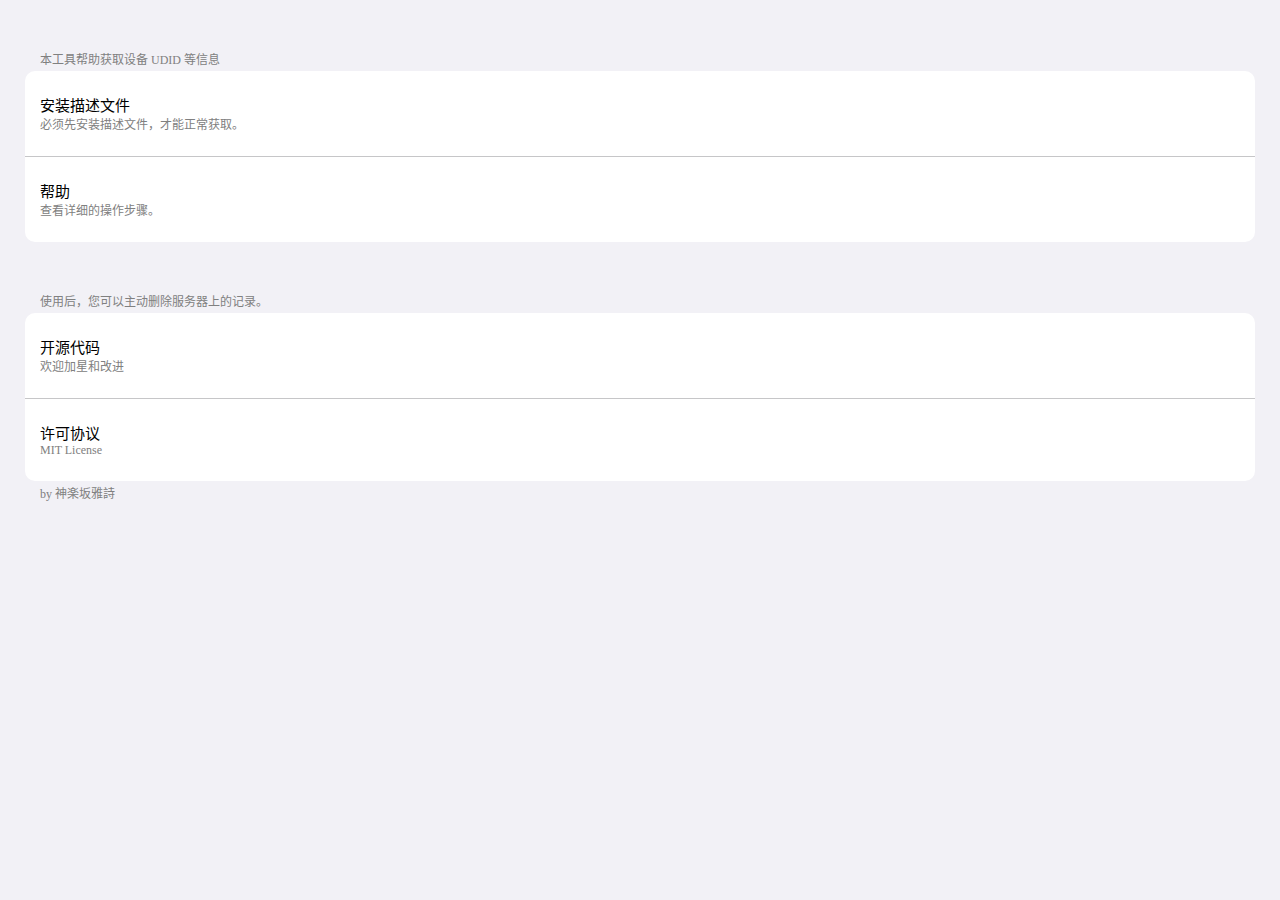
<file: index.html>
<!DOCTYPE html>
<html lang="zh-CN">

<head>
    <meta charset="UTF-8">
    <meta name="viewport" content="width=device-width, initial-scale=1.0, maximum-scale=1.0, user-scalable=0,minimal-ui:ios">
    <meta http-equiv="X-UA-Compatible" content="ie=edge">
    <meta name="theme-color" content="#f2f1f6">
    <meta name="apple-mobile-web-app-status-bar-style" content="#f2f1f6">
    <meta name="format-detection" content="telephone=no">
    <title>我的设备</title>
    <link rel="stylesheet" href="style.css">
</head>

<body>
    <p>&emsp;</p>
    <div class="groupTitle key">本工具帮助获取设备 UDID 等信息</div>
    <div class="group">
        <a href="id.mobileconfig" target="_self">
            <div class="item">
                <div class="val">安装描述文件</div>
                <div class="key">必须先安装描述文件，才能正常获取。</div>
            </div>
        </a>
        <hr />
        <a href="help.html" target="_self">
            <div class="item">
                <div class="val">帮助</div>
                <div class="key">查看详细的操作步骤。</div>
            </div>
        </a>
    </div>
    <p>&emsp;</p>
    <div class="groupTitle key">使用后，您可以主动删除服务器上的记录。</div>
    <div class="group">
        <a href="https://github.com/kagurazakayashi/udid" target="_blank">
            <div class="item">
                <div class="val">开源代码</div>
                <div class="key">欢迎加星和改进</div>
            </div>
        </a>
        <hr />
        <a href="https://github.com/kagurazakayashi/udid/blob/main/LICENSE" target="_blank">
            <div class="item">
                <div class="val">许可协议</div>
                <div class="key">MIT License</div>
            </div>
        </a>
    </div>
    <div class="groupTitle key">by 神楽坂雅詩</div>
    <p>&emsp;</p>
</body>

</html>
</file>
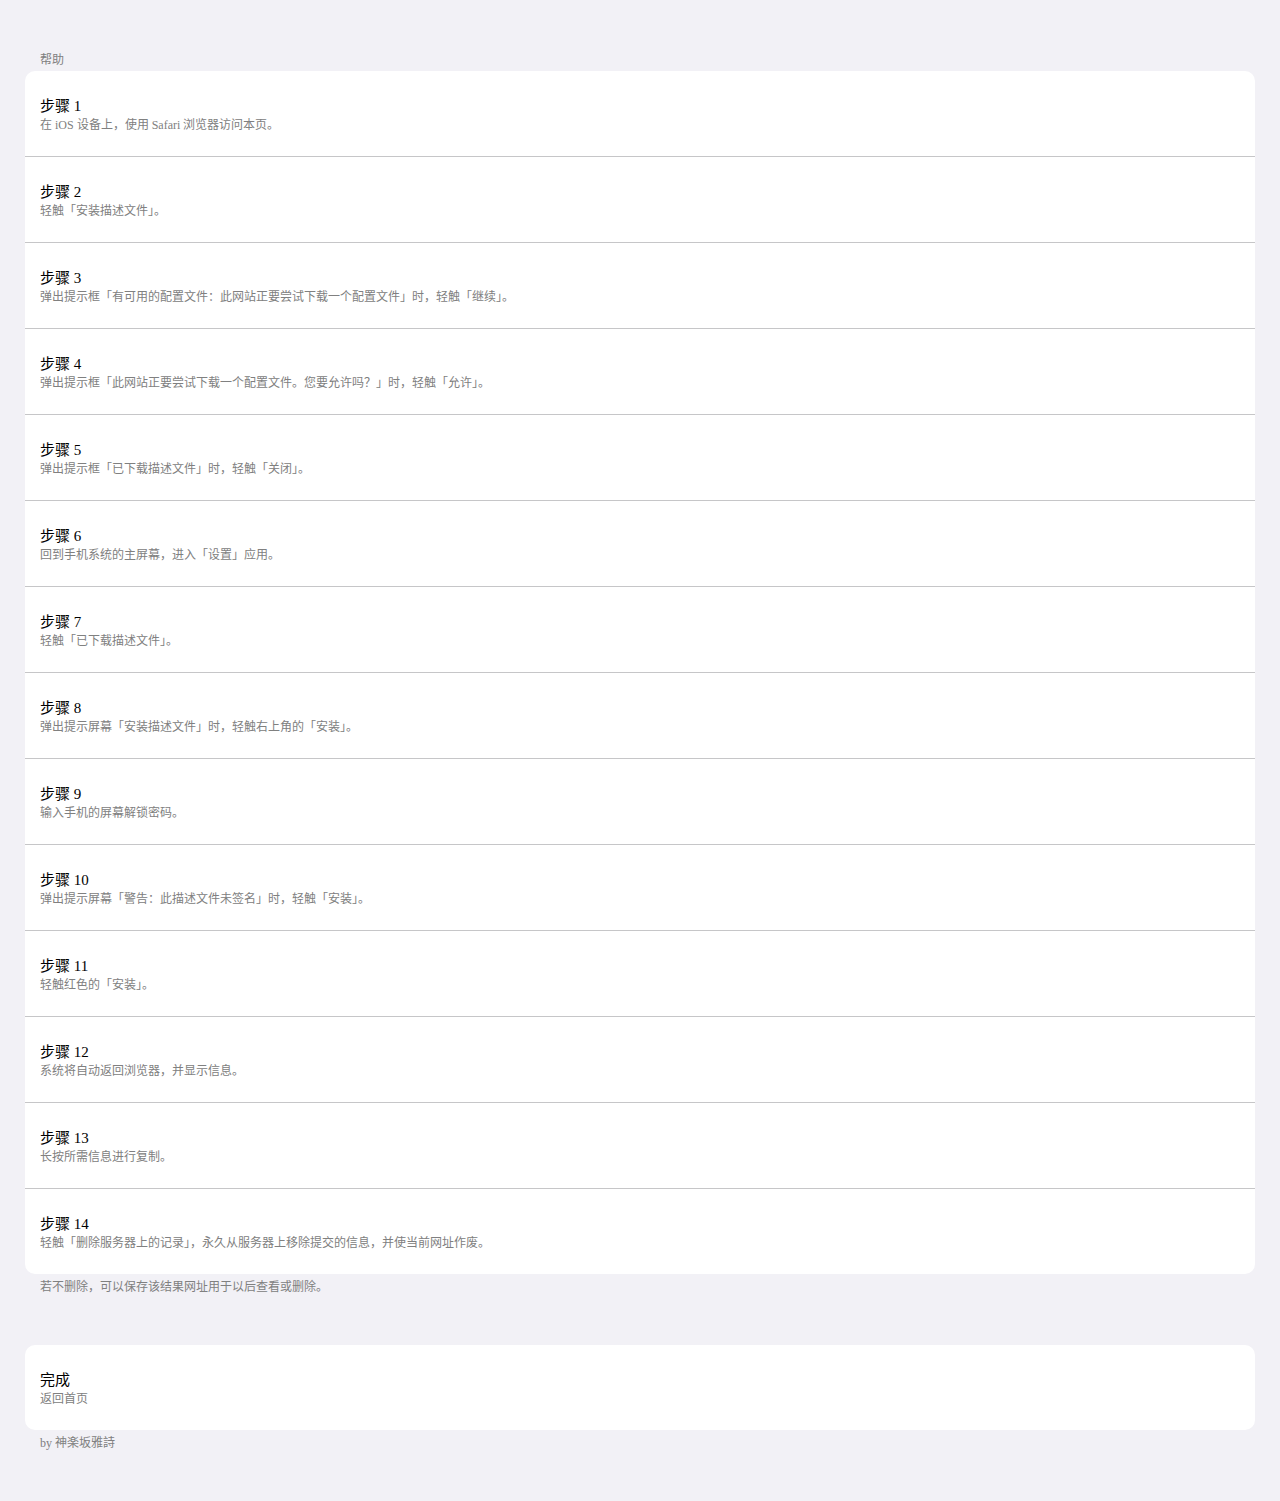
<file: help.html>
<!DOCTYPE html>
<html lang="zh-CN">

<head>
    <meta charset="UTF-8">
    <meta name="viewport" content="width=device-width, initial-scale=1.0, maximum-scale=1.0, user-scalable=0,minimal-ui:ios">
    <meta http-equiv="X-UA-Compatible" content="ie=edge">
    <meta name="theme-color" content="#f2f1f6">
    <meta name="apple-mobile-web-app-status-bar-style" content="#f2f1f6">
    <meta name="format-detection" content="telephone=no">
    <title>帮助</title>
    <link rel="stylesheet" href="style.css">
</head>

<body>
    <p>&emsp;</p>
    <div class="groupTitle key">帮助</div>
    <div class="group">
        <div class="item">
            <div class="val">步骤 1</div>
            <div class="key">在 iOS 设备上，使用 Safari 浏览器访问本页。</div>
        </div>
        <hr />
        <div class="item">
            <div class="val">步骤 2</div>
            <div class="key">轻触「安装描述文件」。</div>
        </div>
        <hr />
        <div class="item">
            <div class="val">步骤 3</div>
            <div class="key">弹出提示框「有可用的配置文件：此网站正要尝试下载一个配置文件」时，轻触「继续」。</div>
        </div>
        <hr />
        <div class="item">
            <div class="val">步骤 4</div>
            <div class="key">弹出提示框「此网站正要尝试下载一个配置文件。您要允许吗？」时，轻触「允许」。</div>
        </div>
        <hr />
        <div class="item">
            <div class="val">步骤 5</div>
            <div class="key">弹出提示框「已下载描述文件」时，轻触「关闭」。</div>
        </div>
        <hr />
        <div class="item">
            <div class="val">步骤 6</div>
            <div class="key">回到手机系统的主屏幕，进入「设置」应用。</div>
        </div>
        <hr />
        <div class="item">
            <div class="val">步骤 7</div>
            <div class="key">轻触「已下载描述文件」。</div>
        </div>
        <hr />
        <div class="item">
            <div class="val">步骤 8</div>
            <div class="key">弹出提示屏幕「安装描述文件」时，轻触右上角的「安装」。</div>
        </div>
        <hr />
        <div class="item">
            <div class="val">步骤 9</div>
            <div class="key">输入手机的屏幕解锁密码。</div>
        </div>
        <hr />
        <div class="item">
            <div class="val">步骤 10</div>
            <div class="key">弹出提示屏幕「警告：此描述文件未签名」时，轻触「安装」。</div>
        </div>
        <hr />
        <div class="item">
            <div class="val">步骤 11</div>
            <div class="key">轻触红色的「安装」。</div>
        </div>
        <hr />
        <div class="item">
            <div class="val">步骤 12</div>
            <div class="key">系统将自动返回浏览器，并显示信息。</div>
        </div>
        <hr />
        <div class="item">
            <div class="val">步骤 13</div>
            <div class="key">长按所需信息进行复制。</div>
        </div>
        <hr />
        <div class="item">
            <div class="val">步骤 14</div>
            <div class="key">轻触「删除服务器上的记录」，永久从服务器上移除提交的信息，并使当前网址作废。</div>
        </div>
    </div>
    <div class="groupTitle key">若不删除，可以保存该结果网址用于以后查看或删除。</div>
    <p>&emsp;</p>
    <div class="group">
        <a href="index.html" target="_self">
            <div class="item">
                <div class="val">完成</div>
                <div class="key">返回首页</div>
            </div>
        </a>
    </div>
    <div class="groupTitle key">by 神楽坂雅詩</div>
    <p>&emsp;</p>
</body>

</html>
</file>
<file: style.css>
html,
body {
  padding: 0;
  margin: 0;
  background-color: #f2f1f6;
}
a {
  text-decoration: none;
}
.group {
  margin-left: 25px;
  margin-right: 25px;
  background-color: #fff;
  border-radius: 10px;
  padding-top: 8px;
  padding-bottom: 8px;
}
.groupTitle {
  margin-left: 40px;
  margin-top: 3px;
  margin-bottom: 3px;
}
.item {
  padding: 15px;
}
hr {
  border: none;
  border-top: 1px solid #c6c6c8;
}
.key {
  font-size: 12px;
  color: gray;
}
.val {
  font-size: 15px;
  color: #000;
}
</file>
